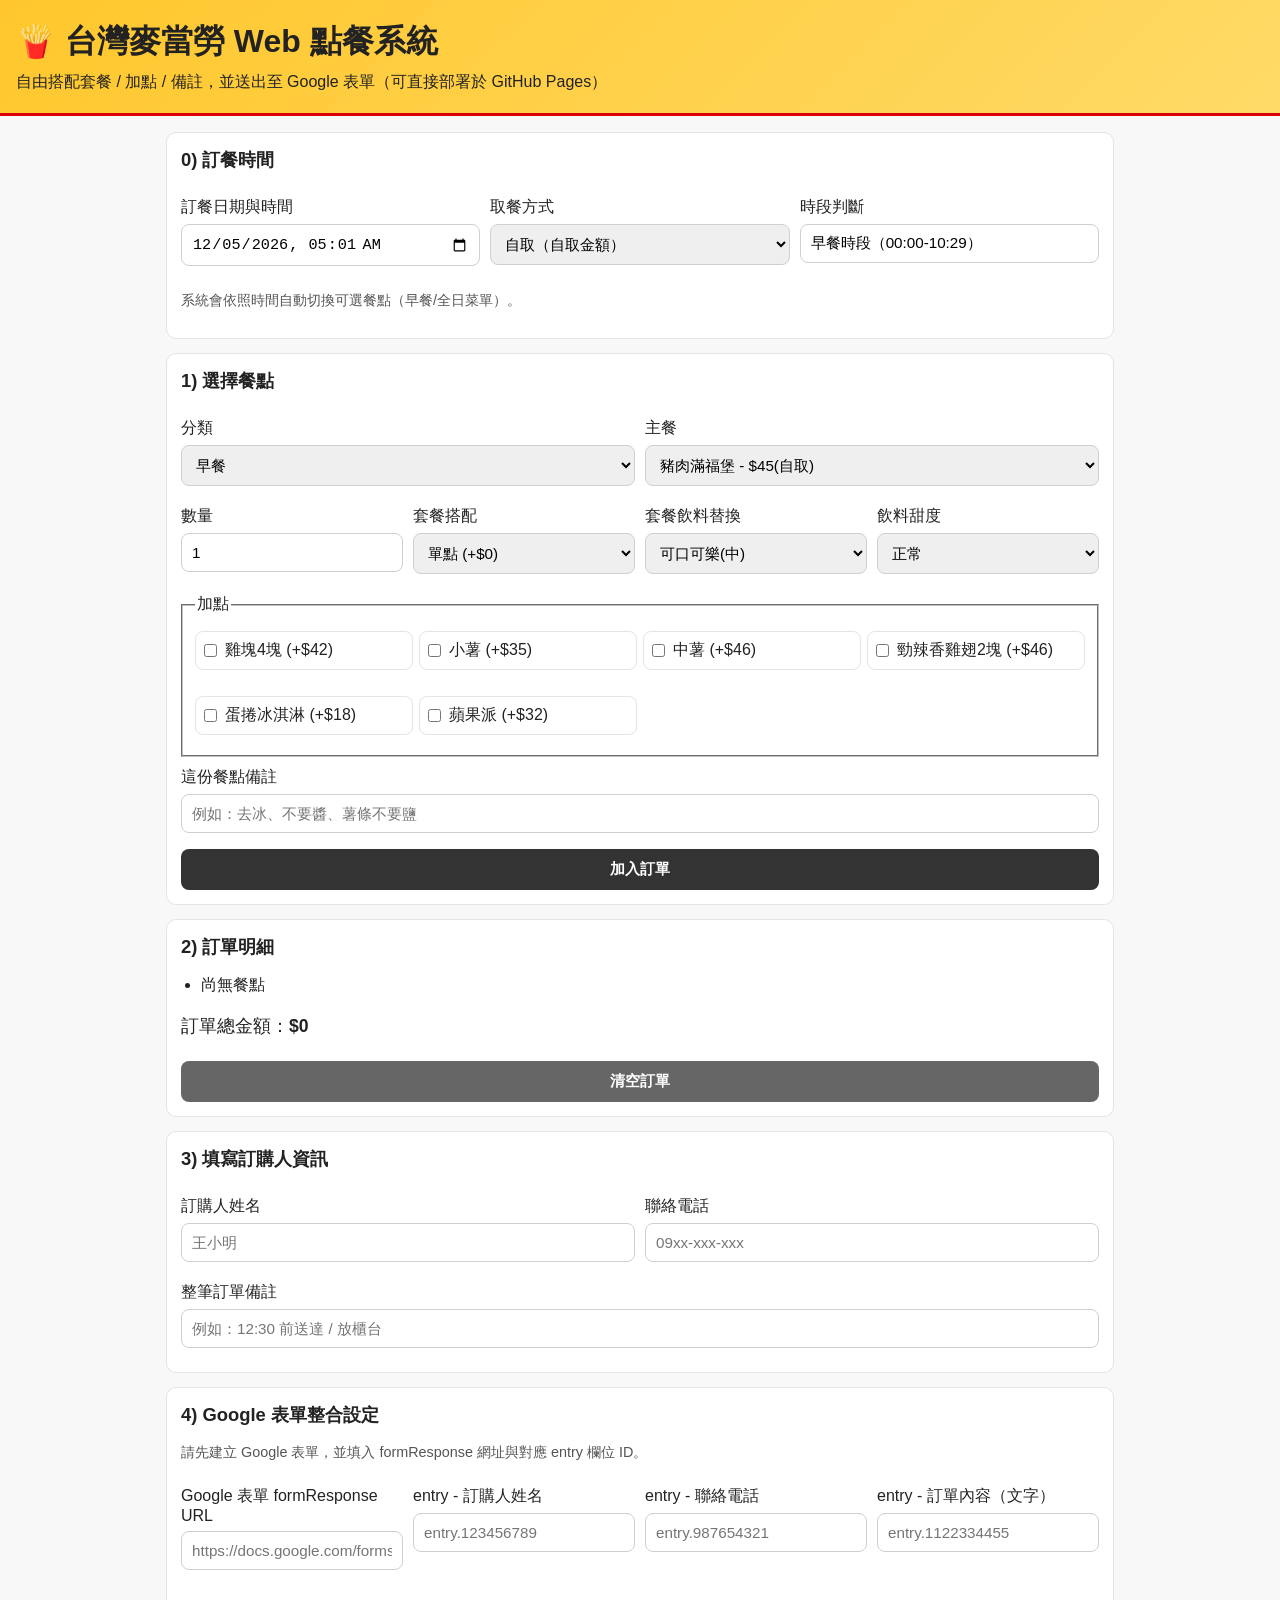
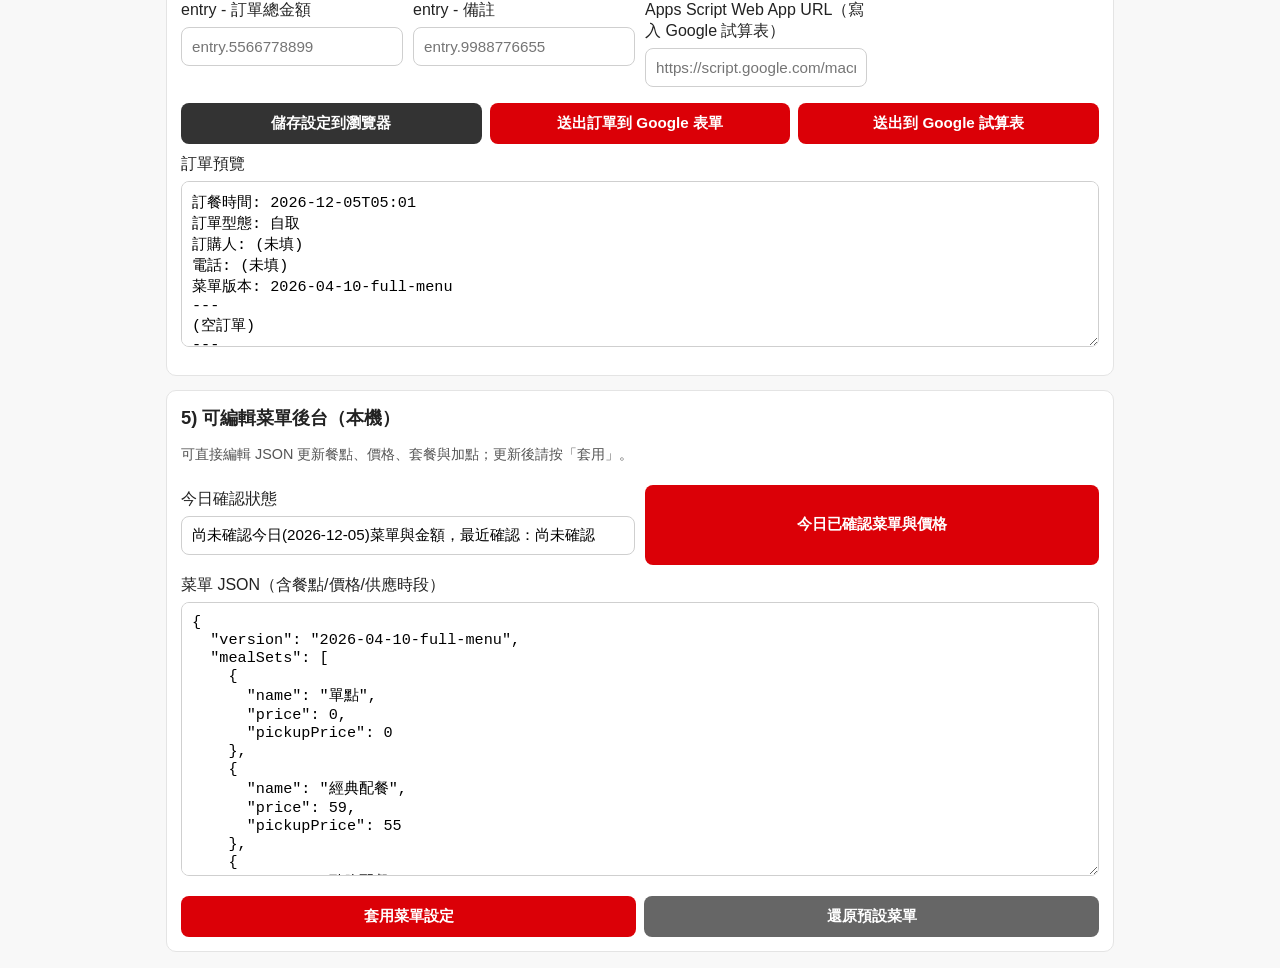
<file: index.html>
<!doctype html>
<html lang="zh-Hant">
<head>
  <meta charset="UTF-8">
  <meta name="viewport" content="width=device-width, initial-scale=1.0">
  <title>台灣麥當勞 Web 點餐系統</title>
  <link rel="stylesheet" href="styles.css">
</head>
<body>
  <header>
    <h1>🍟 台灣麥當勞 Web 點餐系統</h1>
    <p>自由搭配套餐 / 加點 / 備註，並送出至 Google 表單（可直接部署於 GitHub Pages）</p>
  </header>

  <main>
    <section class="panel">
      <h2>0) 訂餐時間</h2>
      <div class="grid three-cols">
        <label>
          訂餐日期與時間
          <input id="orderDateTimeInput" type="datetime-local">
        </label>
        <label>
          取餐方式
          <select id="orderTypeSelect">
            <option value="pickup">自取（自取金額）</option>
            <option value="normal">一般</option>
          </select>
        </label>
        <label>
          時段判斷
          <input id="timeSlotHint" type="text" readonly>
        </label>
      </div>
      <p class="hint">系統會依照時間自動切換可選餐點（早餐/全日菜單）。</p>
    </section>

    <section class="panel">
      <h2>1) 選擇餐點</h2>
      <div class="grid two-cols">
        <label>
          分類
          <select id="categorySelect"></select>
        </label>
        <label>
          主餐
          <select id="itemSelect"></select>
        </label>
      </div>

      <div class="grid three-cols">
        <label>
          數量
          <input id="qtyInput" type="number" min="1" value="1">
        </label>
        <label>
          套餐搭配
          <select id="setSelect"></select>
        </label>
        <label>
          套餐飲料替換
          <select id="drinkSelect"></select>
        </label>
        <label>
          飲料甜度
          <select id="drinkSugarSelect">
            <option value="正常">正常</option>
            <option value="少糖">少糖</option>
            <option value="半糖">半糖</option>
            <option value="微糖">微糖</option>
            <option value="無糖">無糖</option>
          </select>
        </label>
      </div>

      <fieldset>
        <legend>加點</legend>
        <div id="addonList" class="addon-list"></div>
      </fieldset>

      <label>
        這份餐點備註
        <input id="itemNoteInput" type="text" placeholder="例如：去冰、不要醬、薯條不要鹽">
      </label>

      <button id="addToCartBtn" type="button">加入訂單</button>
    </section>

    <section class="panel">
      <h2>2) 訂單明細</h2>
      <ul id="cartList" class="cart-list"></ul>
      <p class="total">訂單總金額：<strong id="totalPrice">$0</strong></p>
      <button id="clearCartBtn" type="button" class="danger">清空訂單</button>
    </section>

    <section class="panel">
      <h2>3) 填寫訂購人資訊</h2>
      <div class="grid two-cols">
        <label>
          訂購人姓名
          <input id="customerNameInput" type="text" placeholder="王小明">
        </label>
        <label>
          聯絡電話
          <input id="customerPhoneInput" type="text" placeholder="09xx-xxx-xxx">
        </label>
      </div>
      <label>
        整筆訂單備註
        <input id="orderNoteInput" type="text" placeholder="例如：12:30 前送達 / 放櫃台">
      </label>
    </section>

    <section class="panel">
      <h2>4) Google 表單整合設定</h2>
      <p class="hint">請先建立 Google 表單，並填入 formResponse 網址與對應 entry 欄位 ID。</p>

      <div class="grid two-cols">
        <label>
          Google 表單 formResponse URL
          <input id="formActionInput" type="url" placeholder="https://docs.google.com/forms/d/e/xxx/formResponse">
        </label>
        <label>
          entry - 訂購人姓名
          <input id="entryNameInput" type="text" placeholder="entry.123456789">
        </label>
        <label>
          entry - 聯絡電話
          <input id="entryPhoneInput" type="text" placeholder="entry.987654321">
        </label>
        <label>
          entry - 訂單內容（文字）
          <input id="entryOrderInput" type="text" placeholder="entry.1122334455">
        </label>
        <label>
          entry - 訂單總金額
          <input id="entryTotalInput" type="text" placeholder="entry.5566778899">
        </label>
        <label>
          entry - 備註
          <input id="entryMemoInput" type="text" placeholder="entry.9988776655">
        </label>
        <label>
          Apps Script Web App URL（寫入 Google 試算表）
          <input id="appsScriptUrlInput" type="url" placeholder="https://script.google.com/macros/s/xxx/exec">
        </label>
      </div>

      <div class="actions">
        <button id="saveConfigBtn" type="button">儲存設定到瀏覽器</button>
        <button id="submitToGoogleBtn" type="button" class="primary">送出訂單到 Google 表單</button>
        <button id="submitToSheetBtn" type="button" class="primary">送出到 Google 試算表</button>
      </div>

      <label>
        訂單預覽
        <textarea id="orderPreview" rows="8" readonly></textarea>
      </label>
    </section>

    <section class="panel">
      <h2>5) 可編輯菜單後台（本機）</h2>
      <p class="hint">可直接編輯 JSON 更新餐點、價格、套餐與加點；更新後請按「套用」。</p>
      <div class="grid two-cols">
        <label>
          今日確認狀態
          <input id="dailyStatusInput" type="text" readonly>
        </label>
        <button id="confirmTodayBtn" type="button" class="primary">今日已確認菜單與價格</button>
      </div>
      <label>
        菜單 JSON（含餐點/價格/供應時段）
        <textarea id="menuEditor" rows="14"></textarea>
      </label>
      <div class="actions">
        <button id="applyMenuBtn" type="button" class="primary">套用菜單設定</button>
        <button id="resetMenuBtn" type="button" class="danger">還原預設菜單</button>
      </div>
    </section>
  </main>

  <script src="app.js"></script>
</body>
</html>
</file>
<file: styles.css>
:root {
  --bg: #f8f8f8;
  --panel: #ffffff;
  --line: #e4e4e4;
  --text: #222;
  --accent: #db0007;
  --accent-dark: #a50005;
}

* { box-sizing: border-box; }

body {
  margin: 0;
  font-family: "Noto Sans TC", "Microsoft JhengHei", sans-serif;
  background: var(--bg);
  color: var(--text);
}

header {
  background: linear-gradient(135deg, #ffc72c, #ffda67);
  padding: 20px 16px;
  border-bottom: 3px solid var(--accent);
}

header h1 { margin: 0; }
header p { margin: 8px 0 0; }

main {
  max-width: 980px;
  margin: 0 auto;
  padding: 16px;
  display: grid;
  gap: 14px;
}

.panel {
  background: var(--panel);
  border: 1px solid var(--line);
  border-radius: 10px;
  padding: 14px;
}

h2 {
  margin-top: 0;
  font-size: 1.15rem;
}

label, fieldset {
  display: block;
  margin: 10px 0;
}

input, select, textarea, button {
  width: 100%;
  margin-top: 6px;
  padding: 10px;
  border: 1px solid #cfcfcf;
  border-radius: 8px;
  font-size: 0.95rem;
}

textarea {
  font-family: ui-monospace, SFMono-Regular, Menlo, Consolas, monospace;
}

button {
  cursor: pointer;
  border: none;
  background: #333;
  color: #fff;
  font-weight: 700;
}

button.primary { background: var(--accent); }
button.primary:hover { background: var(--accent-dark); }
button.danger { background: #666; }

.grid {
  display: grid;
  gap: 10px;
}

.two-cols { grid-template-columns: repeat(auto-fit, minmax(220px, 1fr)); }
.three-cols { grid-template-columns: repeat(auto-fit, minmax(180px, 1fr)); }

.addon-list {
  display: grid;
  gap: 6px;
  grid-template-columns: repeat(auto-fit, minmax(180px, 1fr));
}

.addon-item {
  border: 1px solid var(--line);
  border-radius: 8px;
  padding: 8px;
  display: flex;
  align-items: center;
  gap: 8px;
}

.addon-item input {
  width: auto;
  margin: 0;
}

.cart-list {
  padding-left: 20px;
}

.total {
  font-size: 1.1rem;
}

.hint {
  font-size: 0.9rem;
  color: #555;
}

.actions {
  display: grid;
  gap: 8px;
  grid-template-columns: repeat(auto-fit, minmax(220px, 1fr));
}
</file>
